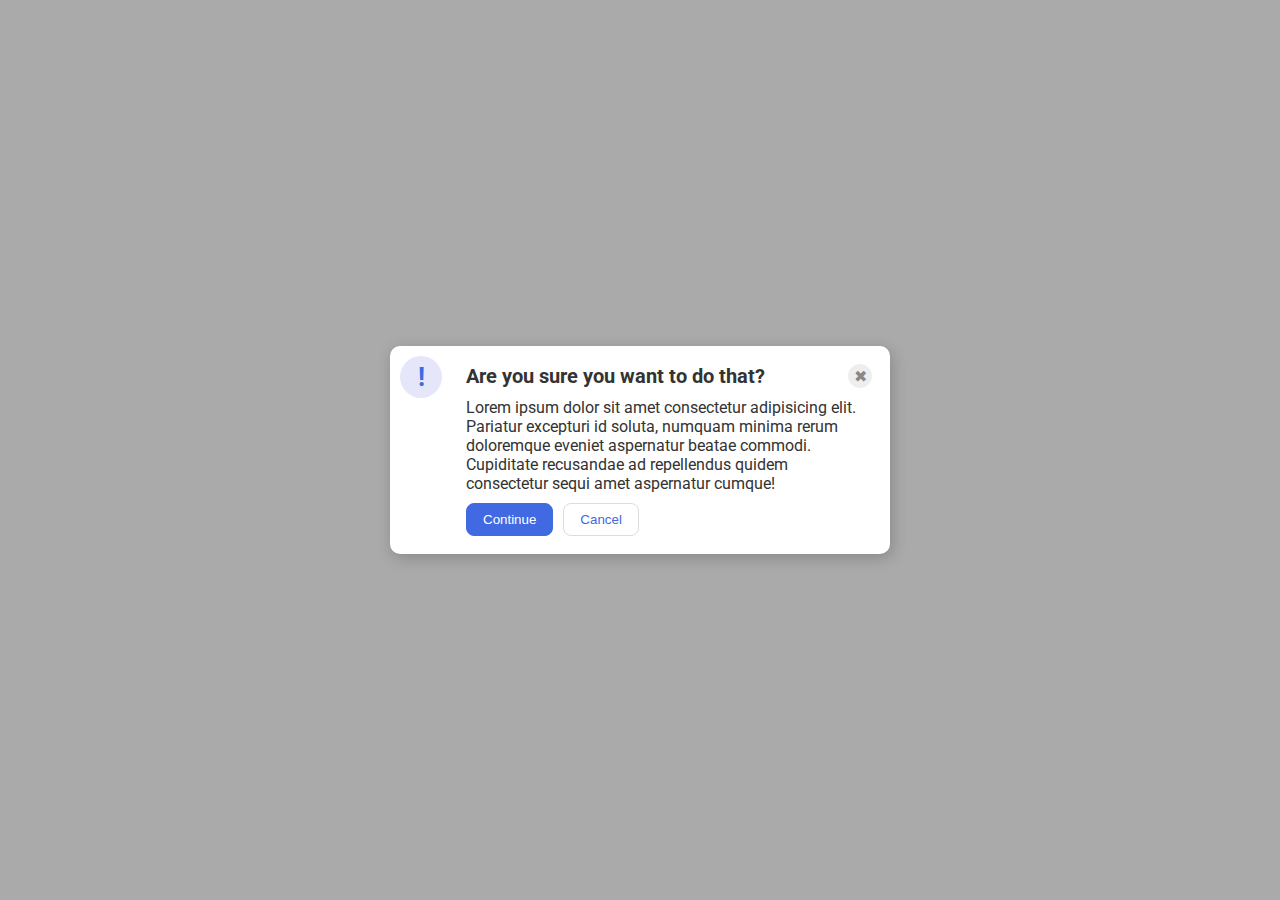
<file: 05-flex-modal/index.html>
<!DOCTYPE html>
<html lang="en">
  <head>
    <meta charset="UTF-8">
    <meta http-equiv="X-UA-Compatible" content="IE=edge">
    <meta name="viewport" content="width=device-width, initial-scale=1.0">
    <link rel="stylesheet" href="style.css">
    <title>Modal</title>
  </head>
  <body>
    <div class="modal">
      <div class="bluecon">
      <div class="icon">!</div>
      </div>
    <div class="main-body">

      <div class="header"><strong>Are you sure you want to do that?</strong></div>
      <button class="close-button">✖</button>
      <div class="text">Lorem ipsum dolor sit amet consectetur adipisicing elit. Pariatur excepturi id soluta, numquam minima rerum doloremque eveniet aspernatur beatae commodi. Cupiditate recusandae ad repellendus quidem consectetur sequi amet aspernatur cumque!</div>
      <button class="continue">Continue</button>
      <button class="cancel">Cancel</button>

    </div>

    </div>
  </body>
</html>
</file>
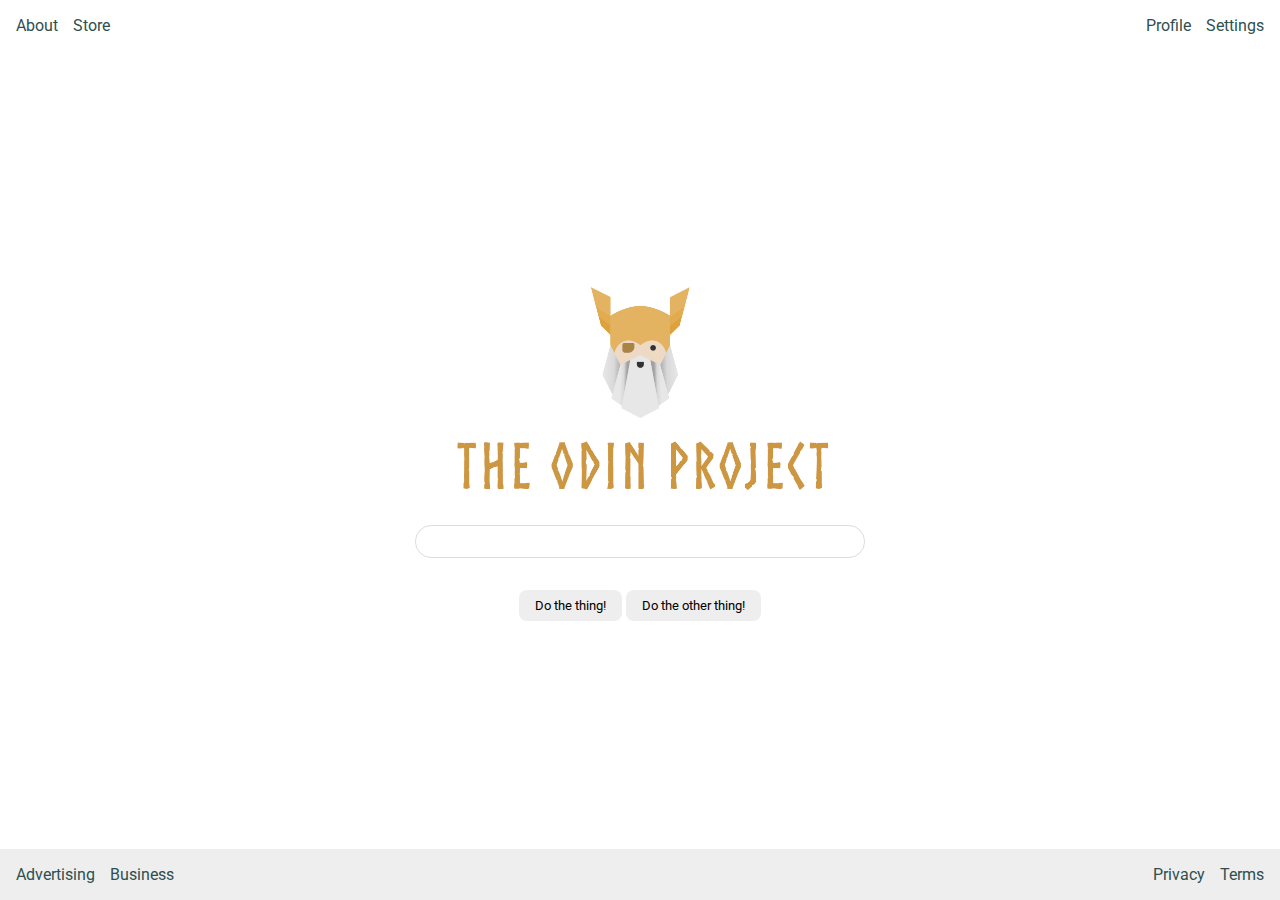
<file: 06-flex-layout/index.html>
<!DOCTYPE html>
<html lang="en">
  <head>
    <meta charset="UTF-8">
    <meta http-equiv="X-UA-Compatible" content="IE=edge">
    <meta name="viewport" content="width=device-width, initial-scale=1.0">
    <title>LAYOUT</title>
    <link rel="stylesheet" href="./style.css">
  </head>
  <body>
    <div class="header">
        <ul class="left-links">
            <li><a href="#">About</a></li>
            <li><a href="#">Store</a></li>
        </ul>
        <ul class="right-links">
            <li><a href="#">Profile</a></li>
            <li><a href="#">Settings</a></li>
        </ul>
    </div>
    <div class="content">
        <!-- Added odin div  -->
        <div class="odin">
      <img src="./logo.png" alt="Project logo. Represents odin with the project name.">
        </div> 
      <div class="input">
        <input type="text">
      </div>
      <div class="buttons">
        <button>Do the thing!</button>
        <button>Do the other thing!</button>
      </div>
    </div>
    <div class="footer">
      <ul class="left-links">
        <li><a href="#">Advertising</a></li>
        <li><a href="#">Business</a></li>
      </ul>
      <ul class="right-links">
        <li><a href="#">Privacy</a></li>
        <li><a href="#">Terms</a></li>
      </ul>
    </div>
  </body>
</html>
</file>
<file: 05-flex-modal/style.css>
@import url('https://fonts.googleapis.com/css2?family=Roboto:wght@400;700&display=swap');

html, body {
  height: 100%;
}

body {
  font-family: Roboto, sans-serif;
  margin: 0;
  background: #aaa;
  color: #333;
  /* I'll give you this one for free lol */
  display: flex;
  align-items: center;
  justify-content: center;
}

.modal {
  background: white;
  width: 480px;
  border-radius: 10px;
  box-shadow: 2px 4px 16px rgba(0,0,0,.2);
  /* Added solutions */
  padding: 10px;
  display: flex;
  gap: 16px;
}

.icon {
  color: royalblue;
  font-size: 26px;
  font-weight: 700;
  background: lavender;
  width: 42px;
  height: 42px;
  border-radius: 50%;
  display: flex;
  align-items: center;
  justify-content: center;
}

.close-button {
  background: #eee;
  border-radius: 50%;
  color: #888;
  font-weight: 400;
  font-size: 16px;
  height: 24px;
  width: 24px;
  display: flex;
  align-items: center;
  justify-content: center;
  border: 1px solid #eee;
  padding: 0;
}

button {
  cursor: pointer;
  padding: 8px 16px;
  border-radius: 8px;
}

button.continue {
  background: royalblue;
  border: 1px solid royalblue;
  color: white;
}

button.cancel {
  background: white;
  border: 1px solid #ddd;
  color: royalblue;
}

/* added solutions */

.main-body {
    display: flex;
    justify-content: flex-start;
    flex-wrap: wrap;
    padding: 8px;
    gap: 10px;

}

.header {
    justify-content: flex-start;
    margin-right: auto;
    font-size: 20px;
    
}

.bluecon {
    align-self: stretch;
    flex-shrink: 1;
}
</file>
<file: 06-flex-layout/style.css>
@import url('https://fonts.googleapis.com/css2?family=Roboto:wght@400;700&display=swap');

body {
  height: 100vh;
  margin: 0;
  overflow: hidden;
  font-family: Roboto, sans-serif;
  /* Added solutions */
  display: flex;
  flex-direction: column;
}

img {
  width: 600px;
}

button {
  font-family: Roboto, sans-serif;
  border: none;
  border-radius: 8px;
  background: #eee;
  /* Added solutions */
  padding: 8px 16px;
}

input {
  border: 1px solid #ddd;
  border-radius: 16px;
  padding: 8px 24px;
  width: 400px;
  margin-bottom: 16px;
}

/* Added solutions */

.header, .footer {
    display: flex;
    justify-content: space-between;
    padding: 16px;
}

.left-links, .right-links {
    display: flex;
    gap: 15px;
    margin: 0px;
    padding: 0;
    list-style: none;
}

a {
    color: darkslategray;
    text-decoration: none;
}

/* .odin, .input, .buttons{
    display: flex;
    align-items: center;
    justify-content: center;
    gap: 15px; */
/* } */

.content {
    /* margin-top: auto;
    margin-bottom: auto; */
    flex: 1;
    display: flex;
    align-items: center;
    justify-content: center;
    flex-direction: column;
    gap: 16px;
}

.footer {
    background-color: #eeeeee;
    /* align-items: stretch;
    align-content: flex-end;
    margin-top: auto; */
}
</file>
